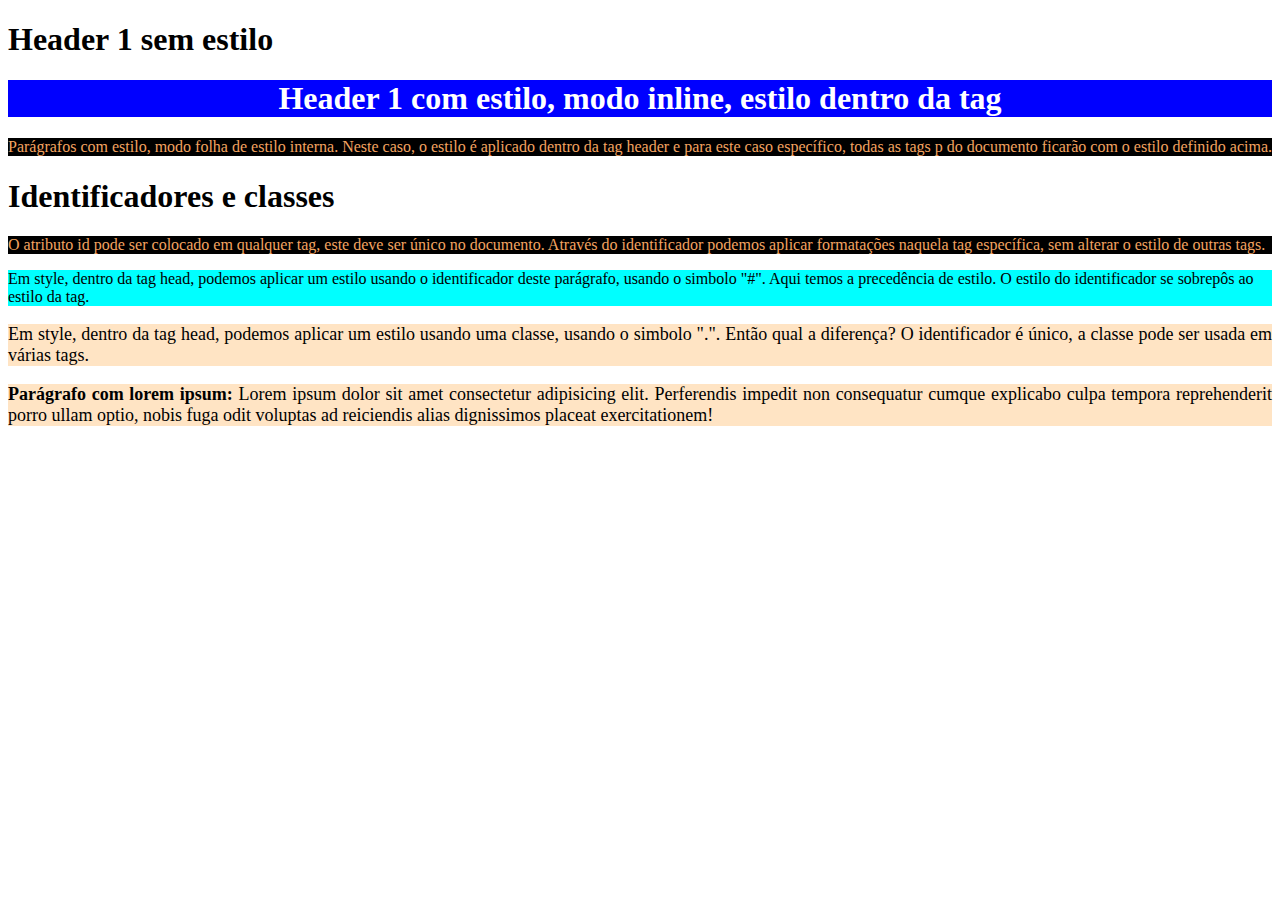
<file: 01.estilos_id_classe/index.html>
<!DOCTYPE html>
<html lang="pt-br">
<head>
    <meta charset="UTF-8">
    <meta http-equiv="X-UA-Compatible" content="IE=edge">
    <meta name="viewport" content="width=device-width, initial-scale=1.0">
    <title>Usando estilos</title>
    <style type="text/css">
        p{
            background-color: black;
            color: sandybrown;
            font-size: medium;
        }
        p#paragrafo_1{
            background-color: aqua;
            color: black;
        }
        p.paragrafo_2{
            background-color: bisque;
            color: black;
            font-size: 18px;
            text-align: justify;
        }
    </style>
</head>
<body>
    <h1>Header 1 sem estilo</h1>

    <h1 style="background-color: blue; color: white; text-align: center;">Header 1 com estilo, modo inline, estilo dentro da tag</h1>

    <p>Parágrafos com estilo, modo folha de estilo interna. Neste caso, o estilo é aplicado dentro da tag header e para este caso específico, todas as tags p do documento ficarão com o estilo definido acima.</p>

    <h1>Identificadores e classes</h1>
    <p>O atributo id pode ser colocado em qualquer tag, este deve ser único no documento. Através do identificador podemos aplicar formatações naquela tag específica, sem alterar o estilo de outras tags.</p>

    <p id="paragrafo_1">Em style, dentro da tag head, podemos aplicar um estilo usando o identificador deste parágrafo, usando o simbolo "#". Aqui temos a precedência de estilo. O estilo do identificador se sobrepôs ao estilo da tag.</p>

    <p class="paragrafo_2">Em style, dentro da tag head, podemos aplicar um estilo usando uma classe, usando o simbolo ".". Então qual a diferença? O identificador é único, a classe pode ser usada em várias tags.</p>

    <p class="paragrafo_2"><strong>Parágrafo com lorem ipsum:</strong> Lorem ipsum dolor sit amet consectetur adipisicing elit. Perferendis impedit non consequatur cumque explicabo culpa tempora reprehenderit porro ullam optio, nobis fuga odit voluptas ad reiciendis alias dignissimos placeat exercitationem!</p>
</body>
</html>
</file>
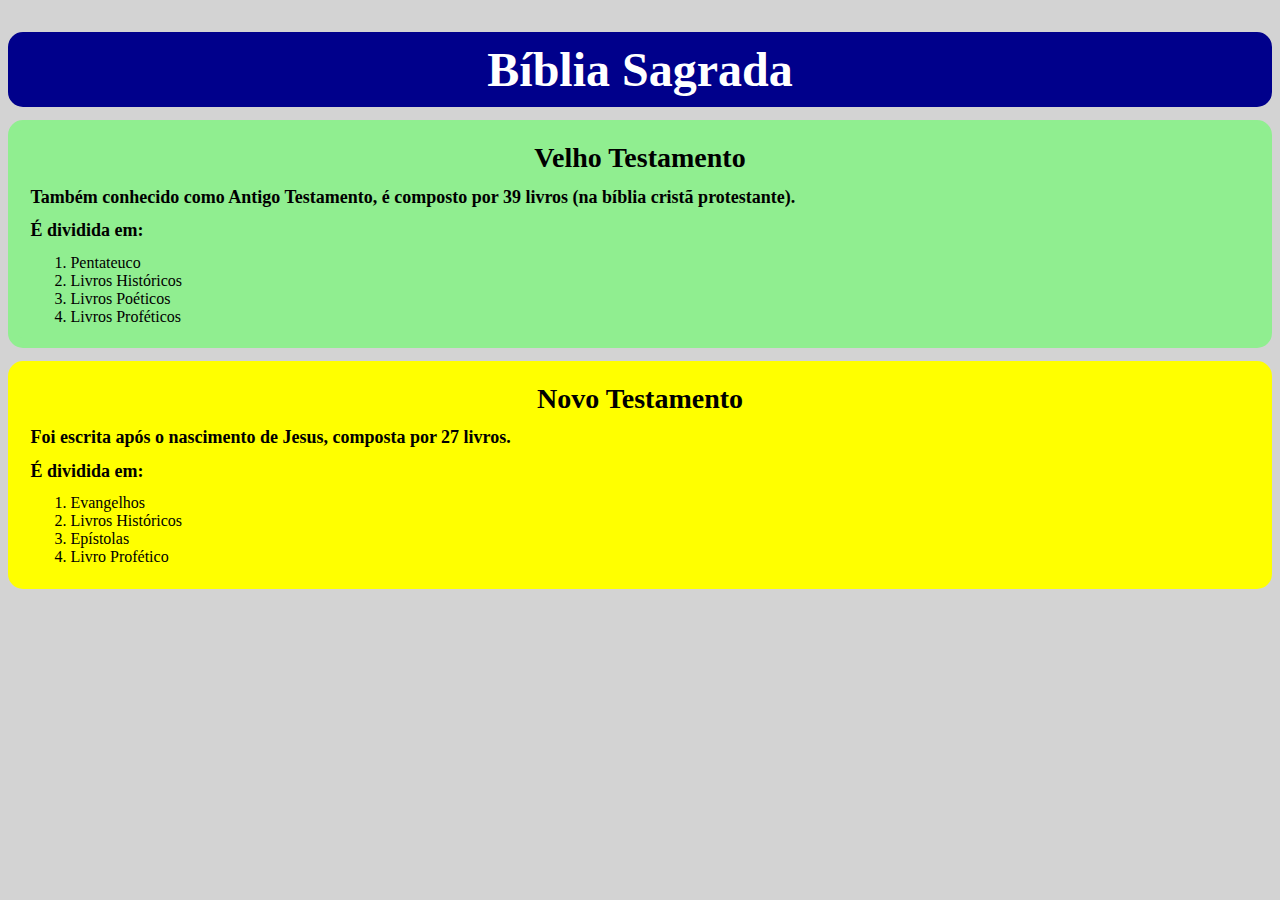
<file: 02.folha_de_estilo_externa/index.html>
<!DOCTYPE html>
<html lang="pt-br">
<head>
    <meta charset="UTF-8">
    <meta http-equiv="X-UA-Compatible" content="IE=edge">
    <meta name="viewport" content="width=device-width, initial-scale=1.0">
    <title>Folha externa</title>
    <link rel="stylesheet" href="estilo.css" type="text/css">
</head>
<body>
    <h1>Bíblia Sagrada</h1>

    <div id="vt">
        <h2>Velho Testamento</h2>
        <p>Também conhecido como Antigo Testamento, é composto por 39 livros (na bíblia cristã protestante).</p>
        <p>É dividida em:</p>
        <ul>
            <li>Pentateuco</li>
            <li>Livros Históricos</li>
            <li>Livros Poéticos</li>
            <li>Livros Proféticos</li>
        </ul>
    </div>

    <div id="nt">
        <h2>Novo Testamento</h2>
        <p>Foi escrita após o nascimento de Jesus, composta por 27 livros.</p>
        <p>É dividida em:</p>
        <ul>
            <li>Evangelhos</li>
            <li>Livros Históricos</li>
            <li>Epístolas</li>
            <li>Livro Profético</li>
        </ul>
    </div>

</body>
</html>
</file>
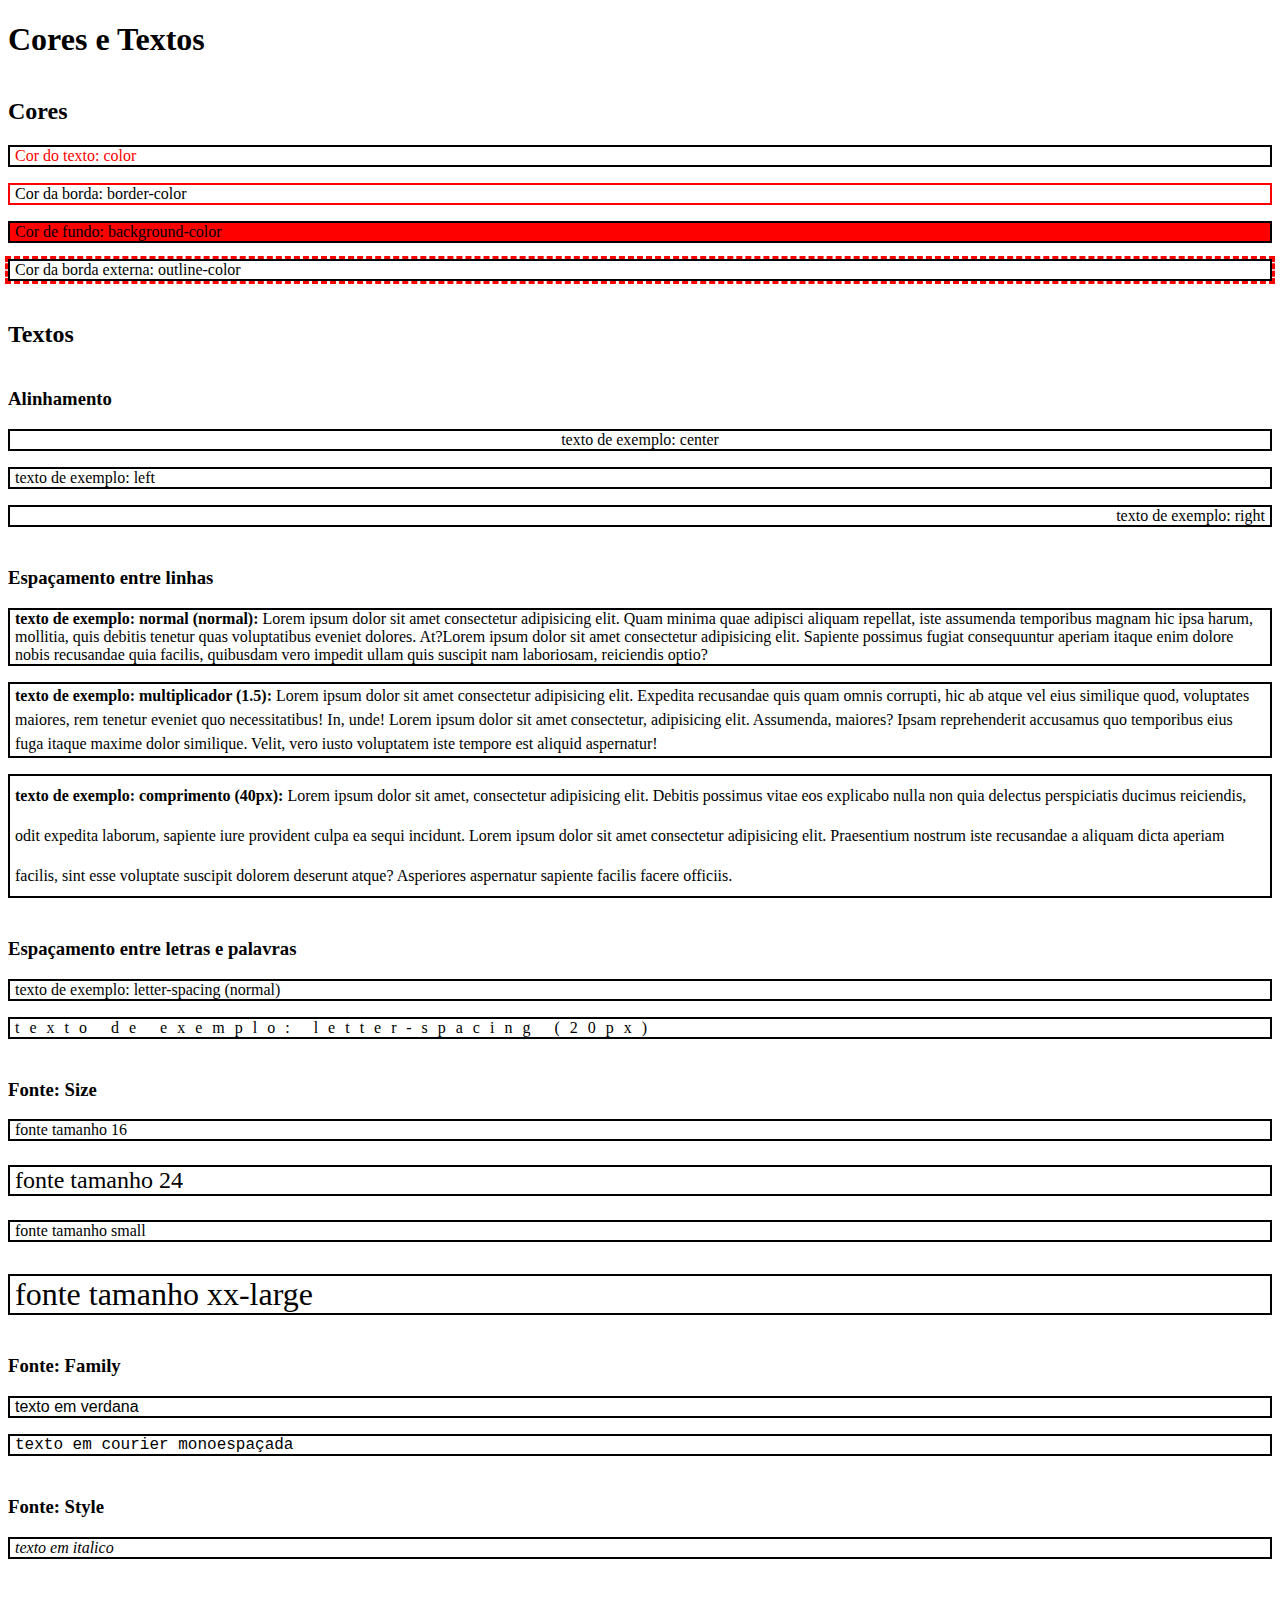
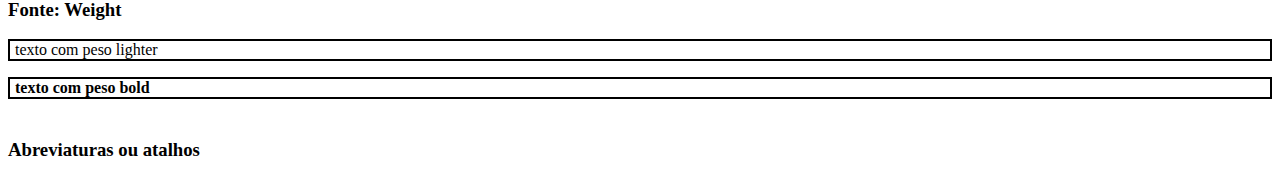
<file: 03.cores_textos/index.html>
<!DOCTYPE html>
<html lang="pt-br">
<head>
    <meta charset="UTF-8">
    <meta http-equiv="X-UA-Compatible" content="IE=edge">
    <meta name="viewport" content="width=device-width, initial-scale=1.0">
    <link rel="stylesheet" href="style.css" type="text/css">
    <title>Cores e Textos</title>
</head>
<body>
    <h1>Cores e Textos</h1>
    <h2>Cores</h2>
    <p id="cor_texto">Cor do texto: color</p>
    <p id="cor_borda">Cor da borda: border-color</p>
    <p id="cor_background">Cor de fundo: background-color</p>
    <p id="cor_borda_externa">Cor da borda externa: outline-color</p>

    <h2>Textos</h2>
    <h3>Alinhamento</h3>
    <p id="text_center">texto de exemplo: center</p>
    <p id="text_left">texto de exemplo: left</p>
    <p id="text_right">texto de exemplo: right</p>

    <h3>Espaçamento entre linhas</h3>
    <p id="line_height_normal"><strong>texto de exemplo: normal (normal):</strong> Lorem ipsum dolor sit amet consectetur adipisicing elit. Quam minima quae adipisci aliquam repellat, iste assumenda temporibus magnam hic ipsa harum, mollitia, quis debitis tenetur quas voluptatibus eveniet dolores. At?Lorem ipsum dolor sit amet consectetur adipisicing elit. Sapiente possimus fugiat consequuntur aperiam itaque enim dolore nobis recusandae quia facilis, quibusdam vero impedit ullam quis suscipit nam laboriosam, reiciendis optio?
    </p>
    <p id="line_height_multiplicador"><strong>texto de exemplo: multiplicador (1.5):</strong> Lorem ipsum dolor sit amet consectetur adipisicing elit. Expedita recusandae quis quam omnis corrupti, hic ab atque vel eius similique quod, voluptates maiores, rem tenetur eveniet quo necessitatibus! In, unde! Lorem ipsum dolor sit amet consectetur, adipisicing elit. Assumenda, maiores? Ipsam reprehenderit accusamus quo temporibus eius fuga itaque maxime dolor similique. Velit, vero iusto voluptatem iste tempore est aliquid aspernatur!</p>
    <p id="line_height_comprimento"><strong>texto de exemplo: comprimento (40px):</strong> Lorem ipsum dolor sit amet, consectetur adipisicing elit. Debitis possimus vitae eos explicabo nulla non quia delectus perspiciatis ducimus reiciendis, odit expedita laborum, sapiente iure provident culpa ea sequi incidunt. Lorem ipsum dolor sit amet consectetur adipisicing elit. Praesentium nostrum iste recusandae a aliquam dicta aperiam facilis, sint esse voluptate suscipit dolorem deserunt atque? Asperiores aspernatur sapiente facilis facere officiis.</p>

    <h3>Espaçamento entre letras e palavras</h3>
    <p id="letter-spacing-comp">texto de exemplo: letter-spacing (normal)</p>
    <p id="letter-spacing-comp-20">texto de exemplo: letter-spacing (20px)</p>

    <h3>Fonte: Size</h3>
    <p id="font-size-16">fonte tamanho 16</p>
    <p id="font-size-24">fonte tamanho 24</p>
    <p id="font-size-small">fonte tamanho small</p>
    <p id="font-size-xx-large">fonte tamanho xx-large</p>

    <h3>Fonte: Family</h3>
    <p id="font-verdana">texto em verdana</p>
    <p id="font-courier">texto em courier monoespaçada</p>

    <h3>Fonte: Style</h3>
    <p id="font-italic">texto em italico</p>

    <h3>Fonte: Weight</h3>
    <p id="font-weight-lighter">texto com peso lighter</p>
    <p id="font-weight-bold">texto com peso bold</p>

    <h3>Abreviaturas ou atalhos</h3>
</body>
</html>
</file>
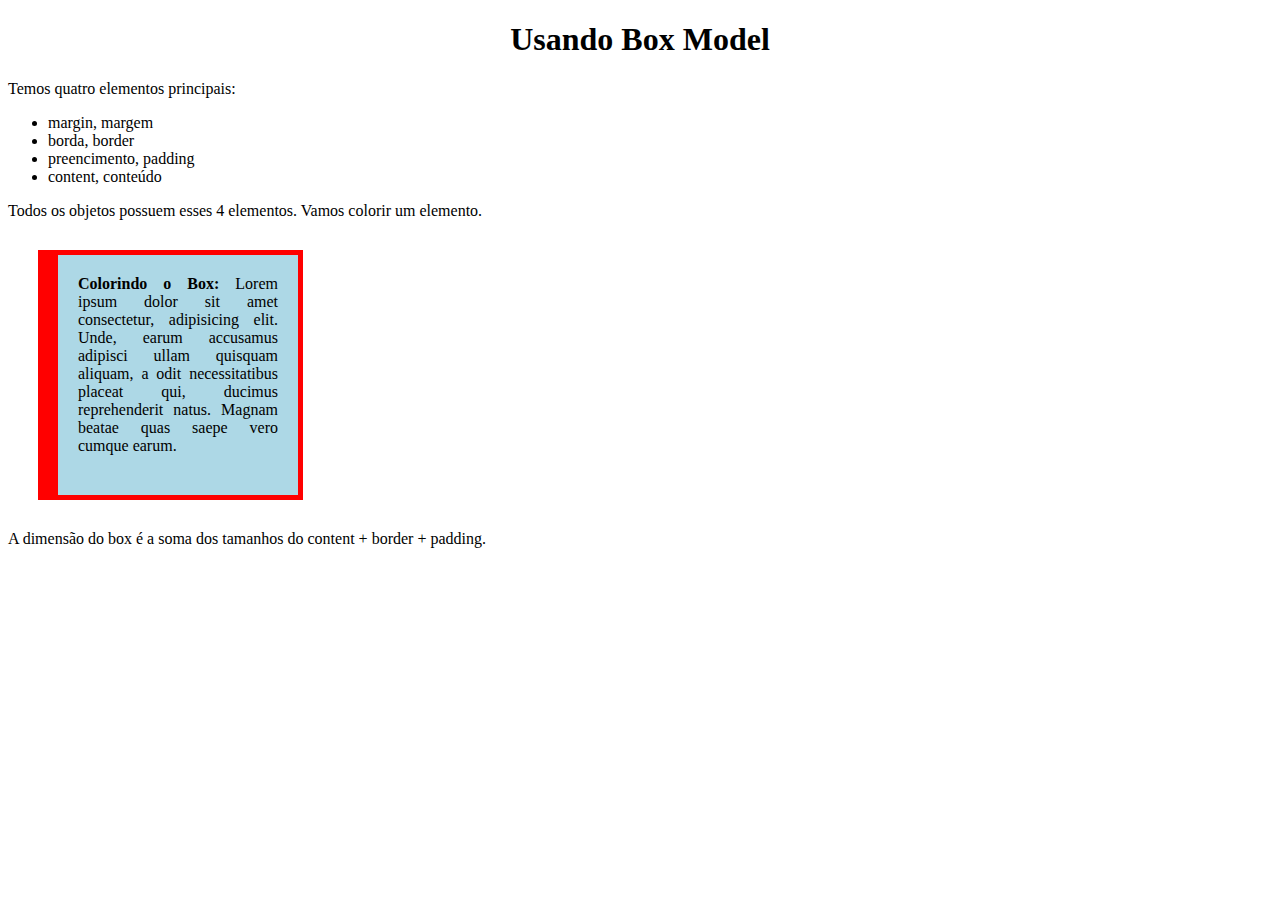
<file: 04.box_model/index.html>
<!DOCTYPE html>
<html lang="pt-br">
<head>
    <meta charset="UTF-8">
    <meta http-equiv="X-UA-Compatible" content="IE=edge">
    <meta name="viewport" content="width=device-width, initial-scale=1.0">
    <title>Box model</title>
    <link rel="stylesheet" href="style.css" type="text/css">
</head>
<body>
    <h1>Usando Box Model</h1>
    <p>Temos quatro elementos principais:</p>
    <ul>
        <li>margin, margem</li>
        <li>borda, border</li>
        <li>preencimento, padding</li>
        <li>content, conteúdo</li>
    </ul>
    <p>Todos os objetos possuem esses 4 elementos. Vamos colorir um elemento.</p>
    <p id="elemento_teste"><strong>Colorindo o Box: </strong> Lorem ipsum dolor sit amet consectetur, adipisicing elit. Unde, earum accusamus adipisci ullam quisquam aliquam, a odit necessitatibus placeat qui, ducimus reprehenderit natus. Magnam beatae quas saepe vero cumque earum.</p>

    <p>A dimensão do box é a soma dos tamanhos do content + border + padding.</p>

</body>
</html>
</file>
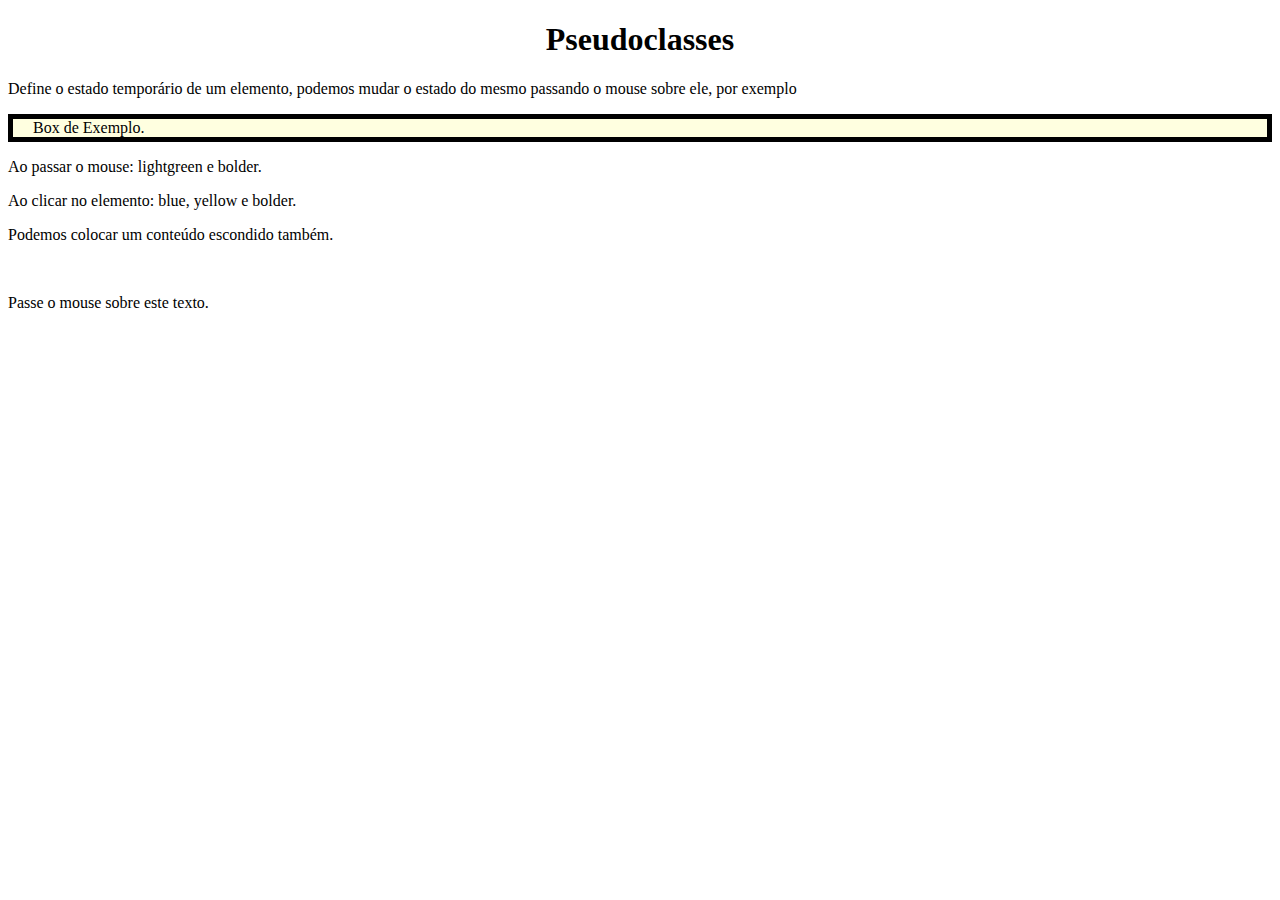
<file: 05.pseudo_classe_elemento/index.html>
<!DOCTYPE html>
<html lang="pt-br">
<head>
    <meta charset="UTF-8">
    <meta http-equiv="X-UA-Compatible" content="IE=edge">
    <meta name="viewport" content="width=device-width, initial-scale=1.0">
    <link rel="stylesheet" href="style.css" type="text/css">
    <title>Pseudo</title>
</head>
<body>
    <h1>Pseudoclasses</h1>

    <p>Define o estado temporário de um elemento, podemos mudar o estado do mesmo passando o mouse sobre ele, por exemplo</p>

    <p id="exemplo">Box de Exemplo.</p>

    <p>Ao passar o mouse: lightgreen e bolder.</p>
    <p>Ao clicar no elemento: blue, yellow e bolder.</p>

    <p>Podemos colocar um conteúdo escondido também.</p>
    <div id="texto_chave">Passe o mouse sobre este texto.
        <p id="escondido">Aqui está o texto escondido</p>
    </div>

    

</body>
</html>
</file>
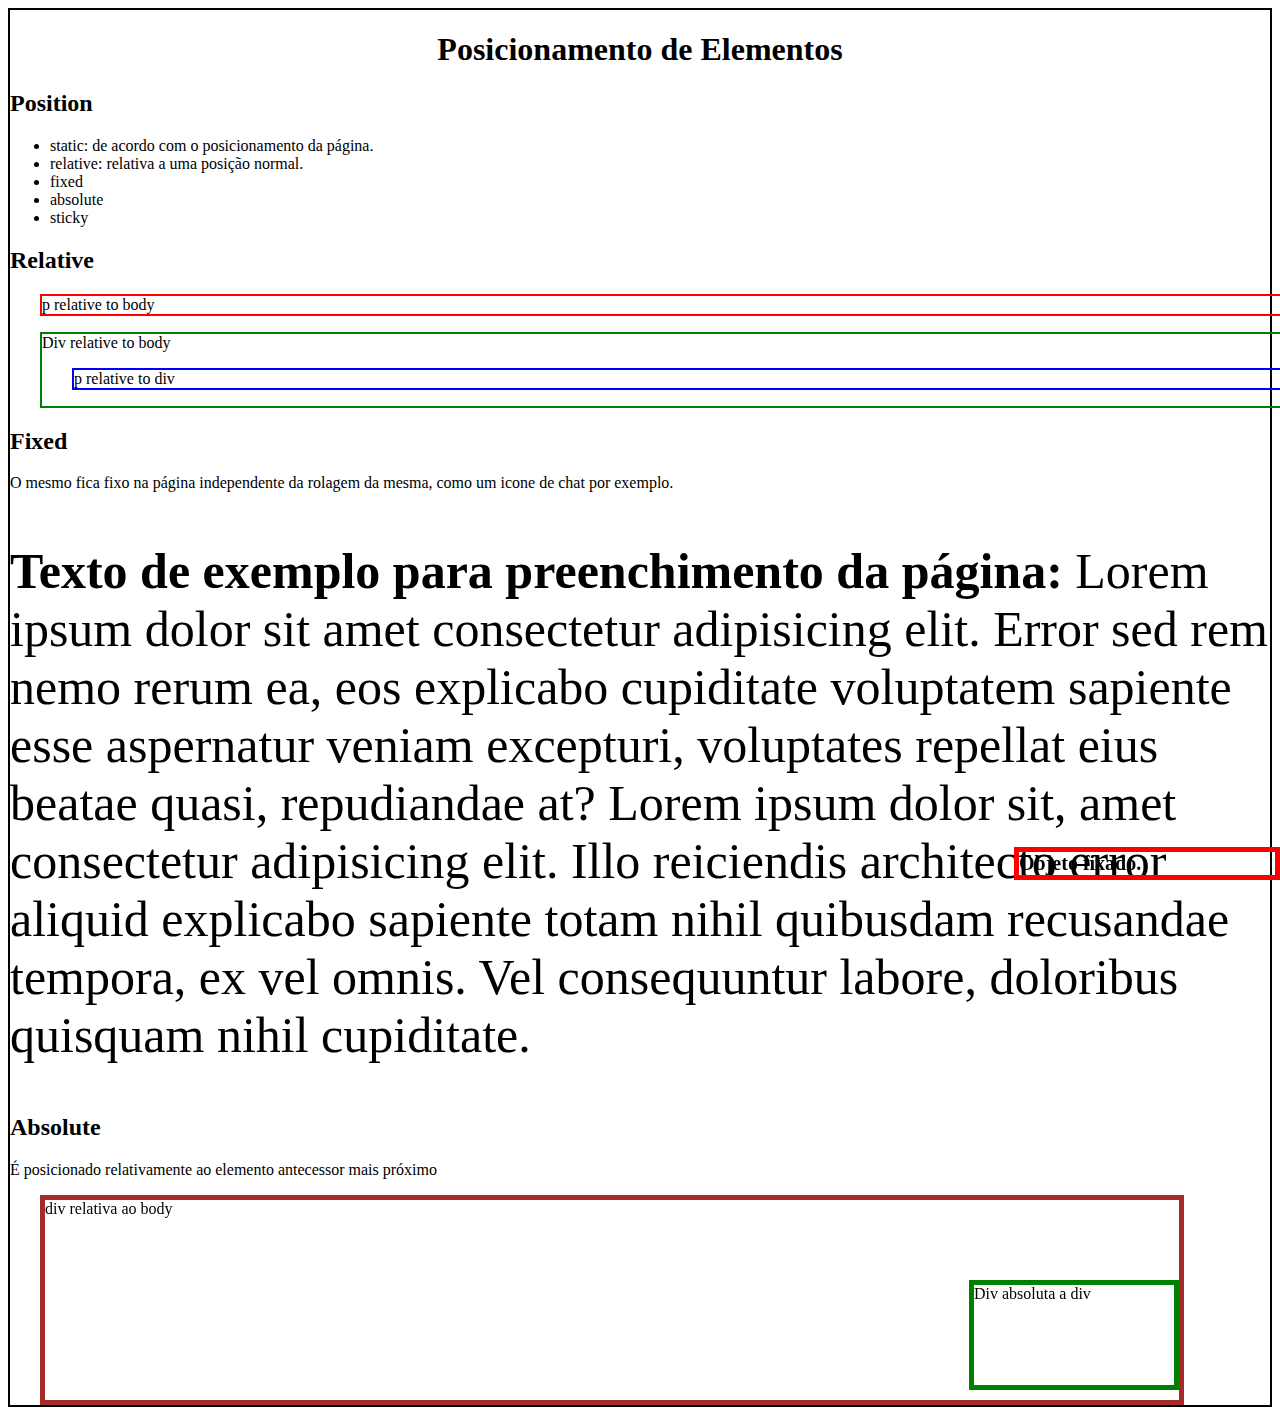
<file: 06.posicionamento/index.html>
<!DOCTYPE html>
<html lang="pt-br">
<head>
    <meta charset="UTF-8">
    <meta http-equiv="X-UA-Compatible" content="IE=edge">
    <meta name="viewport" content="width=device-width, initial-scale=1.0">
    <title>Posicionamento</title>
    <link rel="stylesheet" href="style.css">
</head>
<body>
    <h1>Posicionamento de Elementos</h1>
    <h2>Position</h2>
    <ul>
        <li>static: de acordo com o posicionamento da página.</li>
        <li>relative: relativa a uma posição normal.</li>
        <li>fixed</li>
        <li>absolute</li>
        <li>sticky</li>
    </ul>
    <h2>Relative</h2>
    <p id="box_relative">p relative to body</p>
    <div id="div_relative">Div relative to body
        <p id="p_to_div_relative">p relative to div</p>
    </div>

    <h2>Fixed</h2>
    <p>O mesmo fica fixo na página independente da rolagem da mesma, como um icone de chat por exemplo.</p>
    <p style="font-size: 50px;"><strong>Texto de exemplo para preenchimento da página:</strong> Lorem ipsum dolor sit amet consectetur adipisicing elit. Error sed rem nemo rerum ea, eos explicabo cupiditate voluptatem sapiente esse aspernatur veniam excepturi, voluptates repellat eius beatae quasi, repudiandae at? Lorem ipsum dolor sit, amet consectetur adipisicing elit. Illo reiciendis architecto error aliquid explicabo sapiente totam nihil quibusdam recusandae tempora, ex vel omnis. Vel consequuntur labore, doloribus quisquam nihil cupiditate.</p>

    <p id="p_fixed">Objeto fixado.</p>

    <h2>Absolute</h2>
    <p>É posicionado relativamente ao elemento antecessor mais próximo</p>
    <div class="div_relative">
        div relativa ao body
        <div class="div_absolute">Div absoluta a div</div>
    </div>
</body>
</html>
</file>
<file: 02.folha_de_estilo_externa/estilo.css>
body{
    background-color: lightgray;
}

h1{
    background-color: darkblue;
    border: 10px solid darkblue;
    color: white;
    border-radius: 15px;
    text-align: center;
    font-size: 48px;
    margin-bottom: 1%;
}

p{
    font-size: 18px;
    font-weight: bold;
}

#nt{
    background-color: yellow;
    border: 10px solid yellow;
    border-radius: 15px;
}

#vt{
    background-color: lightgreen;
    border: 10px solid lightgreen;
    border-radius: 15px;
}

h2, ul, p{
    margin: 1%;
}

h2{
    text-align: center;
    font-size: 28px;
}

div{
    margin-bottom: 1%;
}

ul{
    list-style: decimal;
    list-style-position: inherit;
}
</file>
<file: 03.cores_textos/style.css>
h2 ,h3{
    margin-top: 40px;
}

p{
    padding-left: 5px;
    padding-right: 5px;
    border: 2px solid black;
}

p#cor_texto{
    color: red;
}

p#cor_borda{
    border-style: solid;
    border-color: red;
}

p#cor_background{
    background-color: red;
}

p#cor_borda_externa{
    border-style: solid;
    outline-style: dashed;
    outline-color: red;
}

#text_center{
    text-align: center;
}

#text_left{
    text-align: left;
}

#text_right{
    text-align: right;
}

#line_height_normal{
    line-height: normal;
}

#line_height_multiplicador{
    line-height: 1.5;
}

#line_height_comprimento{
    line-height: 40px;
}

#letter-spacing-comp{
    letter-spacing: normal;
}

#letter-spacing-comp-20{
    letter-spacing: 10px;
}

#font-size-16{
    font-size: 16px;
}

#font-size-24{
    font-size: 24px;
}

#font-size-xx-large{
    font-size: xx-large;
}

#font-verdana{
    font-family: Verdana, Geneva, Tahoma, sans-serif;
}

#font-courier{
    font-family: 'Courier New', Courier, monospace;
}

#font-italic{
    font-style: italic;
}

#font-weight-lighter{
    font-weight: lighter;
}

#font-weight-bold{
    font-weight: bold;
}
</file>
<file: 04.box_model/style.css>
h1{
    text-align: center;
}

p#elemento_teste{
    background-color: lightblue;

    width: 200px;
    height: 200px;

    text-align: justify;

    /* atalho para aplicação de valores individuais */
    padding: 20px 20px 20px 20px;
    
    /* aplica o valor para todos os lados */
    margin: 30px;

    /* aplica o valor individualmente */
    border-top: 5px;
    border-left: 20px;
    border-right: 5px;
    border-bottom: 5px;
    border-color: red;
    border-style: solid;

}
</file>
<file: 05.pseudo_classe_elemento/style.css>
h1{
    text-align: center;
}

#exemplo{
    padding-left: 20px;
    border: 5px solid black;
    background-color: lightyellow;
}

#exemplo:hover{
    /* Quando o mouse passa por cima */
    background-color: lightgreen;
    font-weight: bolder;
    font-size: larger;
}

#exemplo:active{
    background-color: blue;
    color: yellow;
}

#texto_chave{
    margin-top: 50px;
}

#texto_chave:hover #escondido{
    display: block;
}

#escondido{
    display: none;
    background-color: yellow;
    font-size: larger;
}
</file>
<file: 06.posicionamento/style.css>
h1{
    text-align: center;
    font-family: 'Times New Roman', Times, serif;
    font-weight: bolder;
}

body{
    border: 2px solid black;
}

#box_relative{
    position: relative;
    left: 30px;
    border: 2px solid red;
}

#div_relative{
    position: relative;
    left: 30px;
    border: 2px solid green;
}

#p_to_div_relative{
    position: relative;
    left: 30px;
    border: 2px solid blue;
}

#p_fixed{
    position: fixed;
    bottom: 0;
    right: 0;
    width: 20%;
    border: 5px solid red;
    font-size: 20px;
    font-weight: bolder;
}

.div_relative{
    position: relative;
    left: 30px;
    width: 90%;
    height: 200px;
    border: 5px solid brown;
}

.div_absolute{
    position: absolute;
    right: 0px;
    top: 80px;
    width: 200px;
    height: 100px;
    border: 5px solid green;
}
</file>
